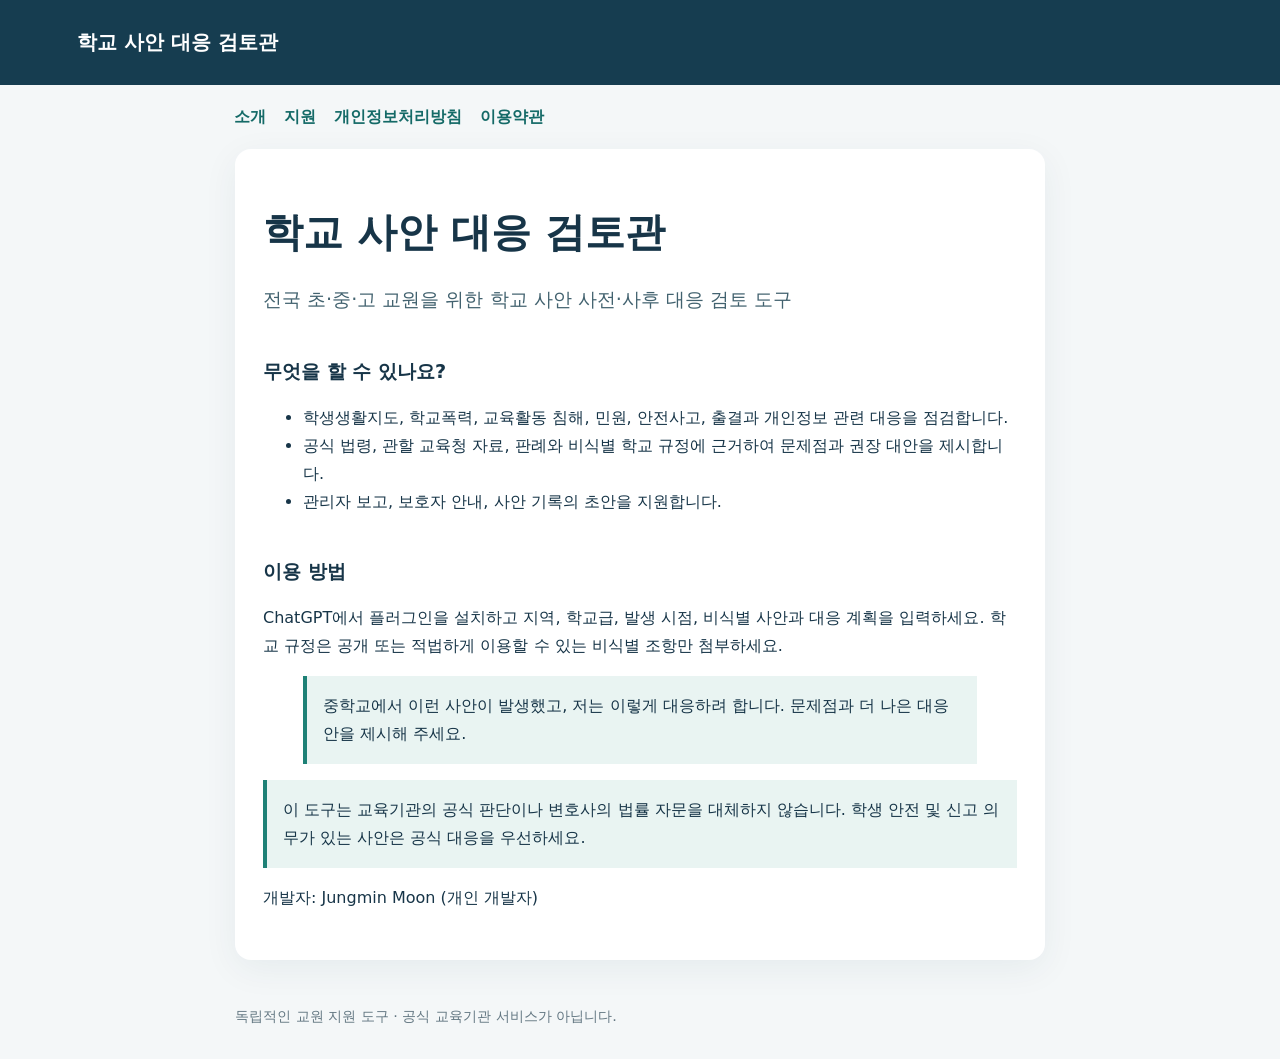
<file: index.html>
<!doctype html><html lang="ko"><head><meta charset="utf-8"><meta name="viewport" content="width=device-width, initial-scale=1"><title>학교 사안 대응 검토관 | 서비스 소개</title><link rel="stylesheet" href="style.css"></head><body><header>학교 사안 대응 검토관</header><nav aria-label="서비스 안내"><a href="index.html">소개</a><a href="support.html">지원</a><a href="privacy.html">개인정보처리방침</a><a href="terms.html">이용약관</a></nav><main><h1>학교 사안 대응 검토관</h1><p class="lead">전국 초·중·고 교원을 위한 학교 사안 사전·사후 대응 검토 도구</p><h2>무엇을 할 수 있나요?</h2><ul><li>학생생활지도, 학교폭력, 교육활동 침해, 민원, 안전사고, 출결과 개인정보 관련 대응을 점검합니다.</li><li>공식 법령, 관할 교육청 자료, 판례와 비식별 학교 규정에 근거하여 문제점과 권장 대안을 제시합니다.</li><li>관리자 보고, 보호자 안내, 사안 기록의 초안을 지원합니다.</li></ul><h2>이용 방법</h2><p>ChatGPT에서 플러그인을 설치하고 지역, 학교급, 발생 시점, 비식별 사안과 대응 계획을 입력하세요. 학교 규정은 공개 또는 적법하게 이용할 수 있는 비식별 조항만 첨부하세요.</p><blockquote>중학교에서 이런 사안이 발생했고, 저는 이렇게 대응하려 합니다. 문제점과 더 나은 대응안을 제시해 주세요.</blockquote><p class="notice">이 도구는 교육기관의 공식 판단이나 변호사의 법률 자문을 대체하지 않습니다. 학생 안전 및 신고 의무가 있는 사안은 공식 대응을 우선하세요.</p><p>개발자: Jungmin Moon (개인 개발자)</p></main><footer>독립적인 교원 지원 도구 · 공식 교육기관 서비스가 아닙니다.</footer></body></html>
</file>
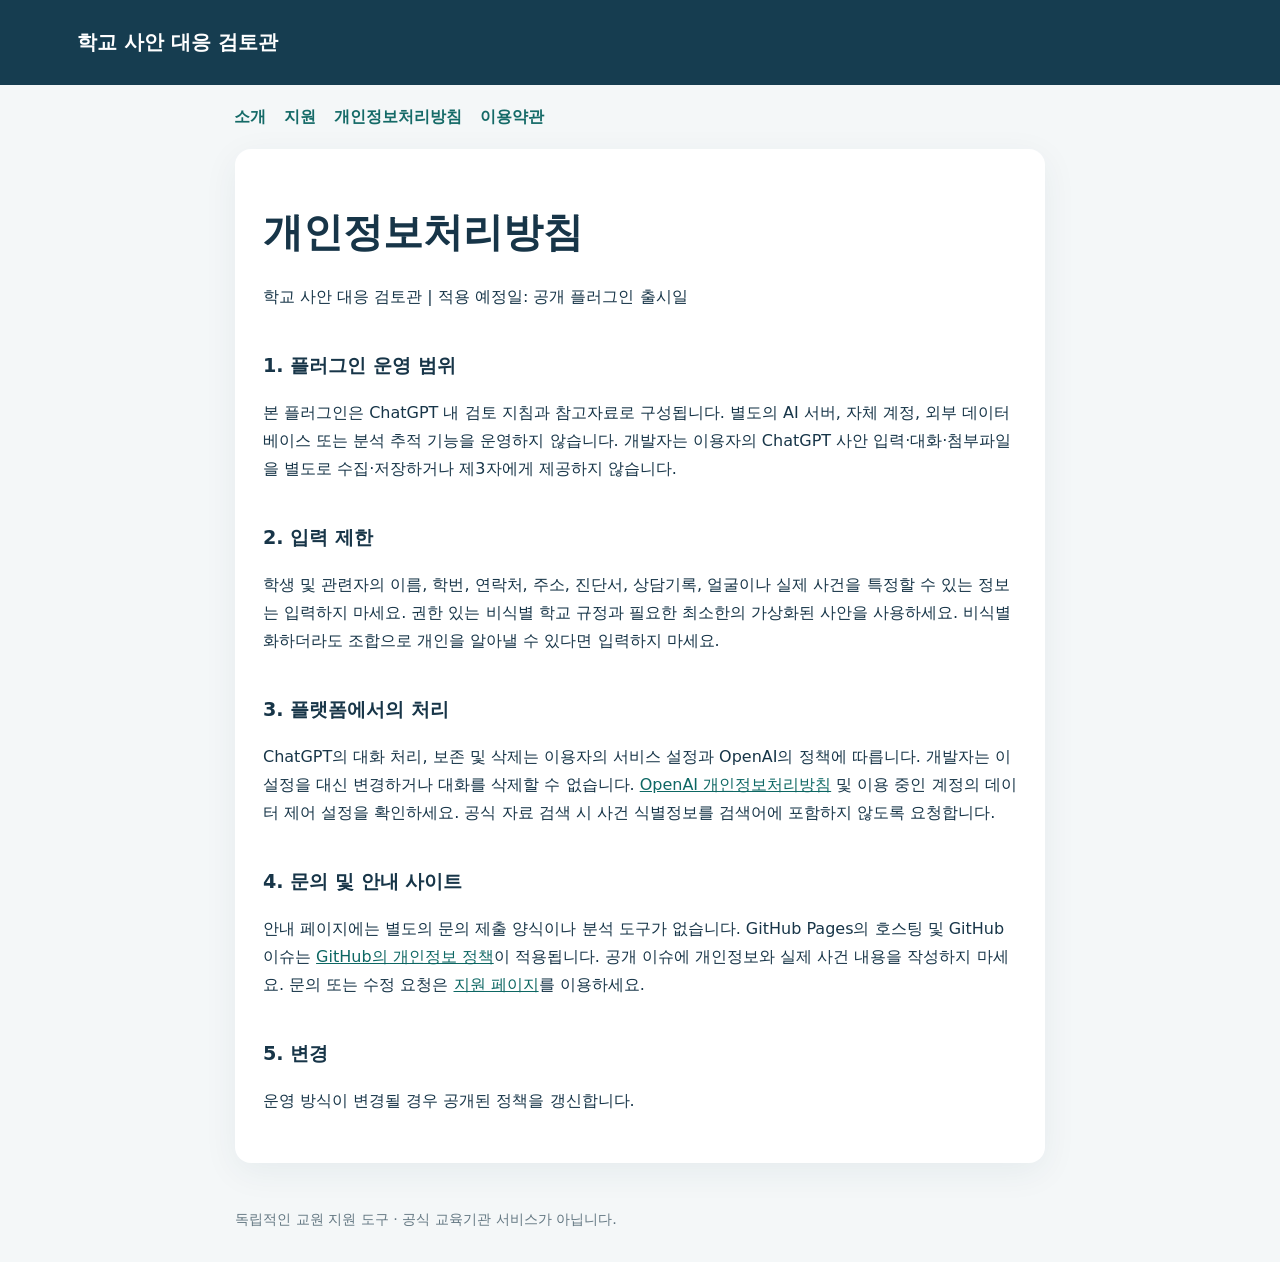
<file: privacy.html>
<!doctype html><html lang="ko"><head><meta charset="utf-8"><meta name="viewport" content="width=device-width, initial-scale=1"><title>학교 사안 대응 검토관 | 개인정보처리방침</title><link rel="stylesheet" href="style.css"></head><body><header>학교 사안 대응 검토관</header><nav aria-label="서비스 안내"><a href="index.html">소개</a><a href="support.html">지원</a><a href="privacy.html">개인정보처리방침</a><a href="terms.html">이용약관</a></nav><main><h1>개인정보처리방침</h1><p>학교 사안 대응 검토관 | 적용 예정일: 공개 플러그인 출시일</p><h2>1. 플러그인 운영 범위</h2><p>본 플러그인은 ChatGPT 내 검토 지침과 참고자료로 구성됩니다. 별도의 AI 서버, 자체 계정, 외부 데이터베이스 또는 분석 추적 기능을 운영하지 않습니다. 개발자는 이용자의 ChatGPT 사안 입력·대화·첨부파일을 별도로 수집·저장하거나 제3자에게 제공하지 않습니다.</p><h2>2. 입력 제한</h2><p>학생 및 관련자의 이름, 학번, 연락처, 주소, 진단서, 상담기록, 얼굴이나 실제 사건을 특정할 수 있는 정보는 입력하지 마세요. 권한 있는 비식별 학교 규정과 필요한 최소한의 가상화된 사안을 사용하세요. 비식별화하더라도 조합으로 개인을 알아낼 수 있다면 입력하지 마세요.</p><h2>3. 플랫폼에서의 처리</h2><p>ChatGPT의 대화 처리, 보존 및 삭제는 이용자의 서비스 설정과 OpenAI의 정책에 따릅니다. 개발자는 이 설정을 대신 변경하거나 대화를 삭제할 수 없습니다. <a href="https://openai.com/policies/privacy-policy/">OpenAI 개인정보처리방침</a> 및 이용 중인 계정의 데이터 제어 설정을 확인하세요. 공식 자료 검색 시 사건 식별정보를 검색어에 포함하지 않도록 요청합니다.</p><h2>4. 문의 및 안내 사이트</h2><p>안내 페이지에는 별도의 문의 제출 양식이나 분석 도구가 없습니다. GitHub Pages의 호스팅 및 GitHub 이슈는 <a href="https://docs.github.com/en/site-policy/privacy-policies/github-general-privacy-statement">GitHub의 개인정보 정책</a>이 적용됩니다. 공개 이슈에 개인정보와 실제 사건 내용을 작성하지 마세요. 문의 또는 수정 요청은 <a href="support.html">지원 페이지</a>를 이용하세요.</p><h2>5. 변경</h2><p>운영 방식이 변경될 경우 공개된 정책을 갱신합니다.</p></main><footer>독립적인 교원 지원 도구 · 공식 교육기관 서비스가 아닙니다.</footer></body></html>
</file>
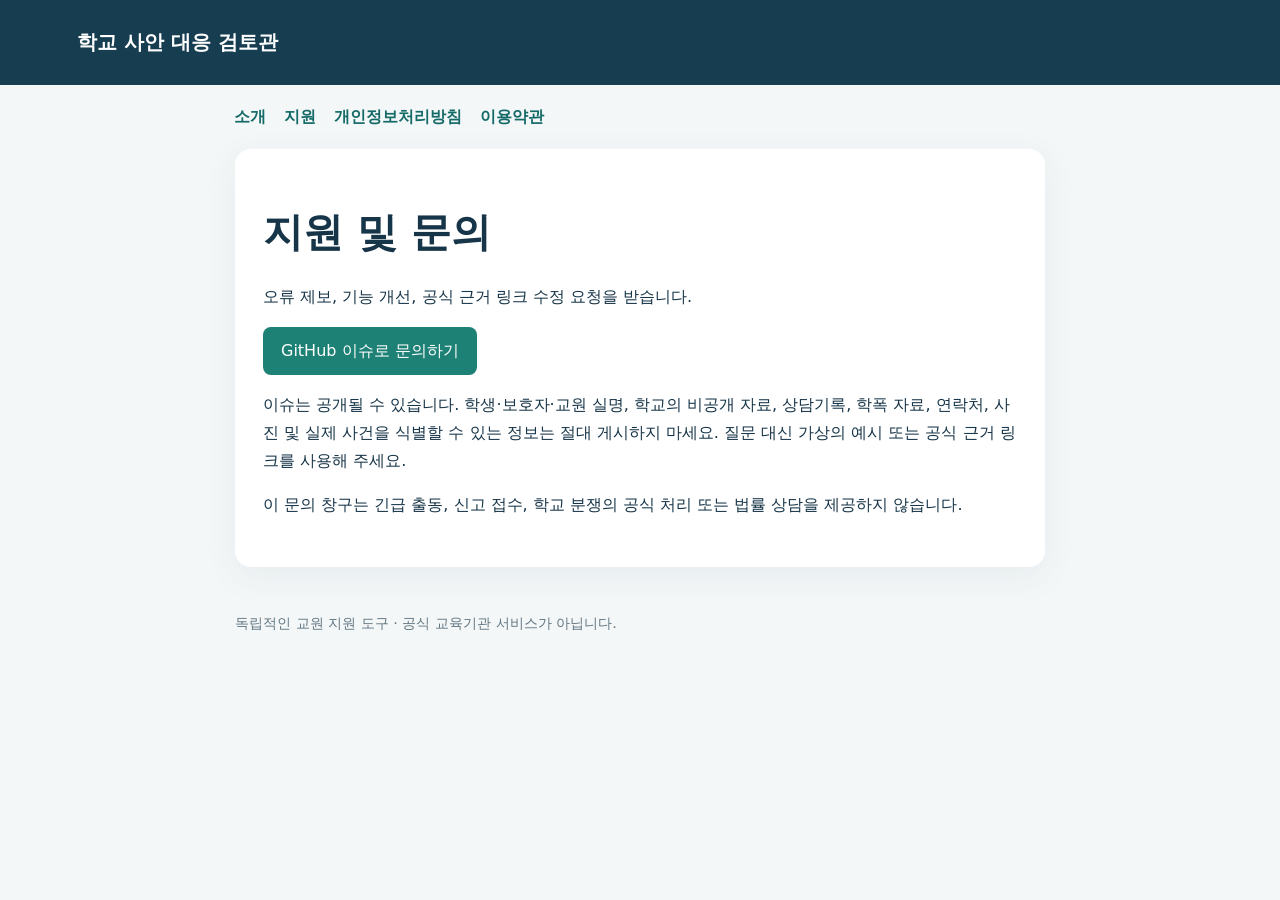
<file: support.html>
<!doctype html><html lang="ko"><head><meta charset="utf-8"><meta name="viewport" content="width=device-width, initial-scale=1"><title>학교 사안 대응 검토관 | 지원</title><link rel="stylesheet" href="style.css"></head><body><header>학교 사안 대응 검토관</header><nav aria-label="서비스 안내"><a href="index.html">소개</a><a href="support.html">지원</a><a href="privacy.html">개인정보처리방침</a><a href="terms.html">이용약관</a></nav><main><h1>지원 및 문의</h1><p>오류 제보, 기능 개선, 공식 근거 링크 수정 요청을 받습니다.</p><p><a href="https://github.com/sineon/school-case-reviewer-kr/issues/new" class="button">GitHub 이슈로 문의하기</a></p><p>이슈는 공개될 수 있습니다. 학생·보호자·교원 실명, 학교의 비공개 자료, 상담기록, 학폭 자료, 연락처, 사진 및 실제 사건을 식별할 수 있는 정보는 절대 게시하지 마세요. 질문 대신 가상의 예시 또는 공식 근거 링크를 사용해 주세요.</p><p>이 문의 창구는 긴급 출동, 신고 접수, 학교 분쟁의 공식 처리 또는 법률 상담을 제공하지 않습니다.</p></main><footer>독립적인 교원 지원 도구 · 공식 교육기관 서비스가 아닙니다.</footer></body></html>
</file>
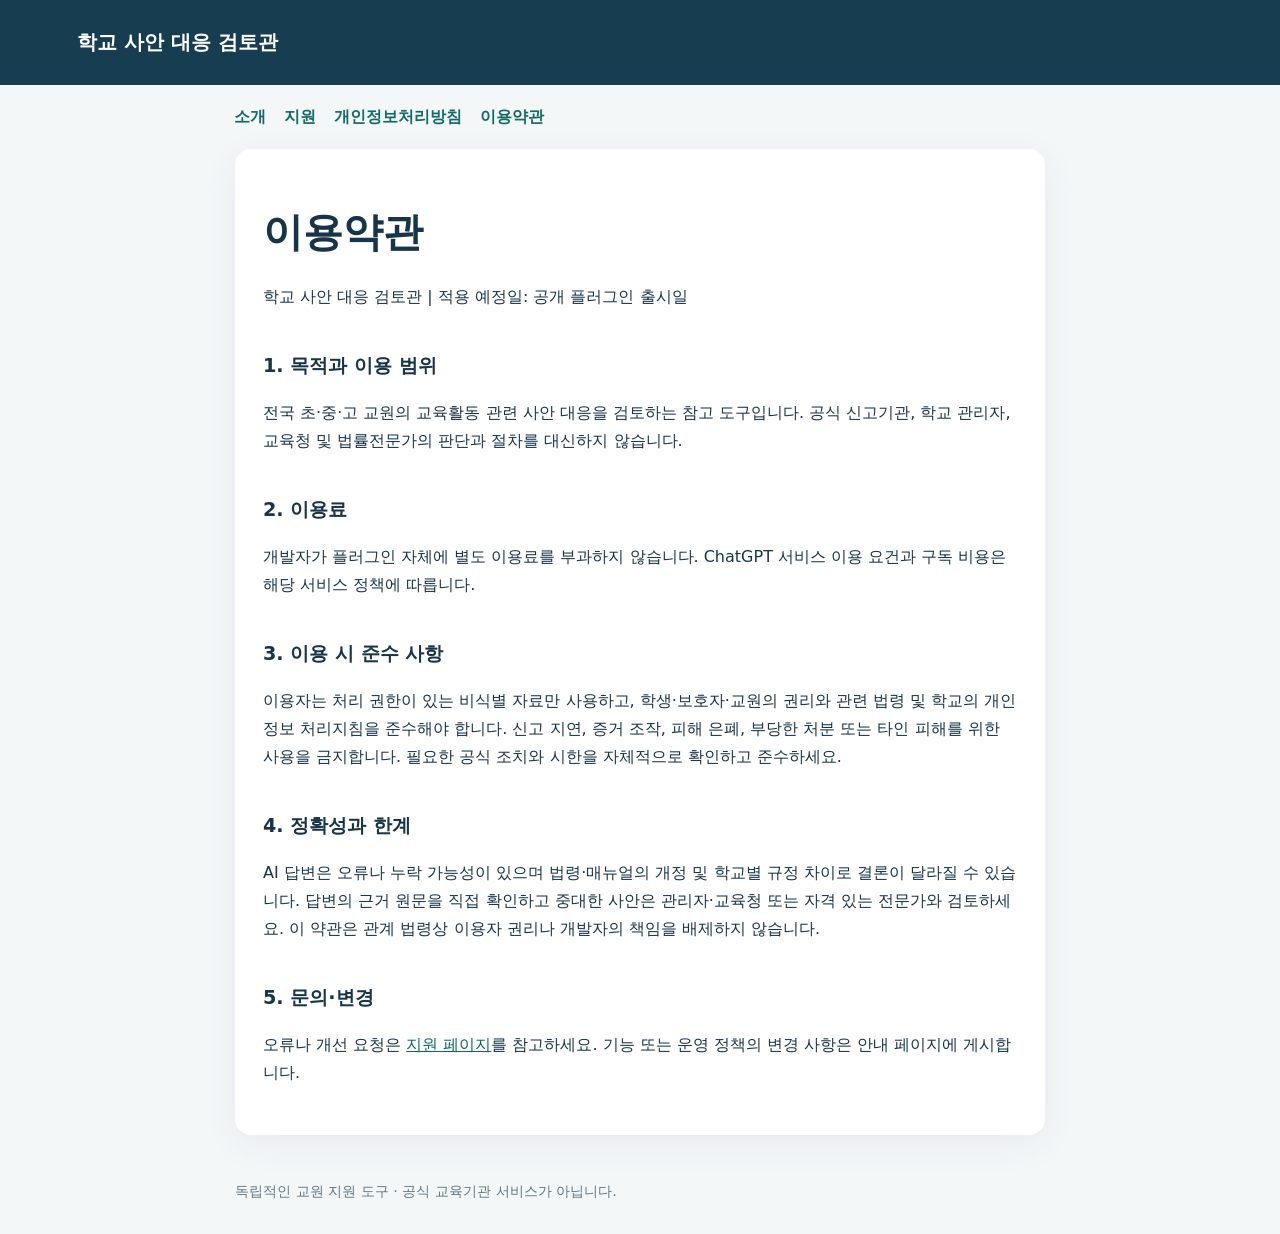
<file: terms.html>
<!doctype html><html lang="ko"><head><meta charset="utf-8"><meta name="viewport" content="width=device-width, initial-scale=1"><title>학교 사안 대응 검토관 | 이용약관</title><link rel="stylesheet" href="style.css"></head><body><header>학교 사안 대응 검토관</header><nav aria-label="서비스 안내"><a href="index.html">소개</a><a href="support.html">지원</a><a href="privacy.html">개인정보처리방침</a><a href="terms.html">이용약관</a></nav><main><h1>이용약관</h1><p>학교 사안 대응 검토관 | 적용 예정일: 공개 플러그인 출시일</p><h2>1. 목적과 이용 범위</h2><p>전국 초·중·고 교원의 교육활동 관련 사안 대응을 검토하는 참고 도구입니다. 공식 신고기관, 학교 관리자, 교육청 및 법률전문가의 판단과 절차를 대신하지 않습니다.</p><h2>2. 이용료</h2><p>개발자가 플러그인 자체에 별도 이용료를 부과하지 않습니다. ChatGPT 서비스 이용 요건과 구독 비용은 해당 서비스 정책에 따릅니다.</p><h2>3. 이용 시 준수 사항</h2><p>이용자는 처리 권한이 있는 비식별 자료만 사용하고, 학생·보호자·교원의 권리와 관련 법령 및 학교의 개인정보 처리지침을 준수해야 합니다. 신고 지연, 증거 조작, 피해 은폐, 부당한 처분 또는 타인 피해를 위한 사용을 금지합니다. 필요한 공식 조치와 시한을 자체적으로 확인하고 준수하세요.</p><h2>4. 정확성과 한계</h2><p>AI 답변은 오류나 누락 가능성이 있으며 법령·매뉴얼의 개정 및 학교별 규정 차이로 결론이 달라질 수 있습니다. 답변의 근거 원문을 직접 확인하고 중대한 사안은 관리자·교육청 또는 자격 있는 전문가와 검토하세요. 이 약관은 관계 법령상 이용자 권리나 개발자의 책임을 배제하지 않습니다.</p><h2>5. 문의·변경</h2><p>오류나 개선 요청은 <a href="support.html">지원 페이지</a>를 참고하세요. 기능 또는 운영 정책의 변경 사항은 안내 페이지에 게시합니다.</p></main><footer>독립적인 교원 지원 도구 · 공식 교육기관 서비스가 아닙니다.</footer></body></html>
</file>
<file: style.css>
body{font-family:system-ui,-apple-system,"Malgun Gothic",sans-serif;background:#f4f7f8;color:#173548;margin:0;line-height:1.75}header{background:#163d50;color:#fff;padding:25px 6%;font-size:20px;font-weight:700}nav{display:flex;gap:18px;flex-wrap:wrap;max-width:860px;margin:auto;padding:18px 24px}nav a{color:#146a67;text-decoration:none;font-weight:600}main{max-width:810px;margin:0 auto 44px;padding:32px 28px;background:white;border-radius:16px;box-shadow:0 9px 35px #163d5010}h1{font-size:clamp(1.7rem,4vw,2.5rem);line-height:1.2}h2{font-size:1.2rem;margin-top:2em}.lead{font-size:1.2rem;color:#42626f}a{color:#0d6763}blockquote,.notice{background:#e9f4f2;border-left:4px solid #1e8176;padding:16px}.button{display:inline-block;background:#1e8176;color:white;padding:10px 18px;border-radius:8px;text-decoration:none}footer{max-width:850px;margin:auto;padding:0 20px 30px;color:#637782;font-size:.9rem}*{box-sizing:border-box}@media(max-width:550px){main{margin:0 12px 30px;padding:23px 18px}nav{gap:12px}}
</file>
